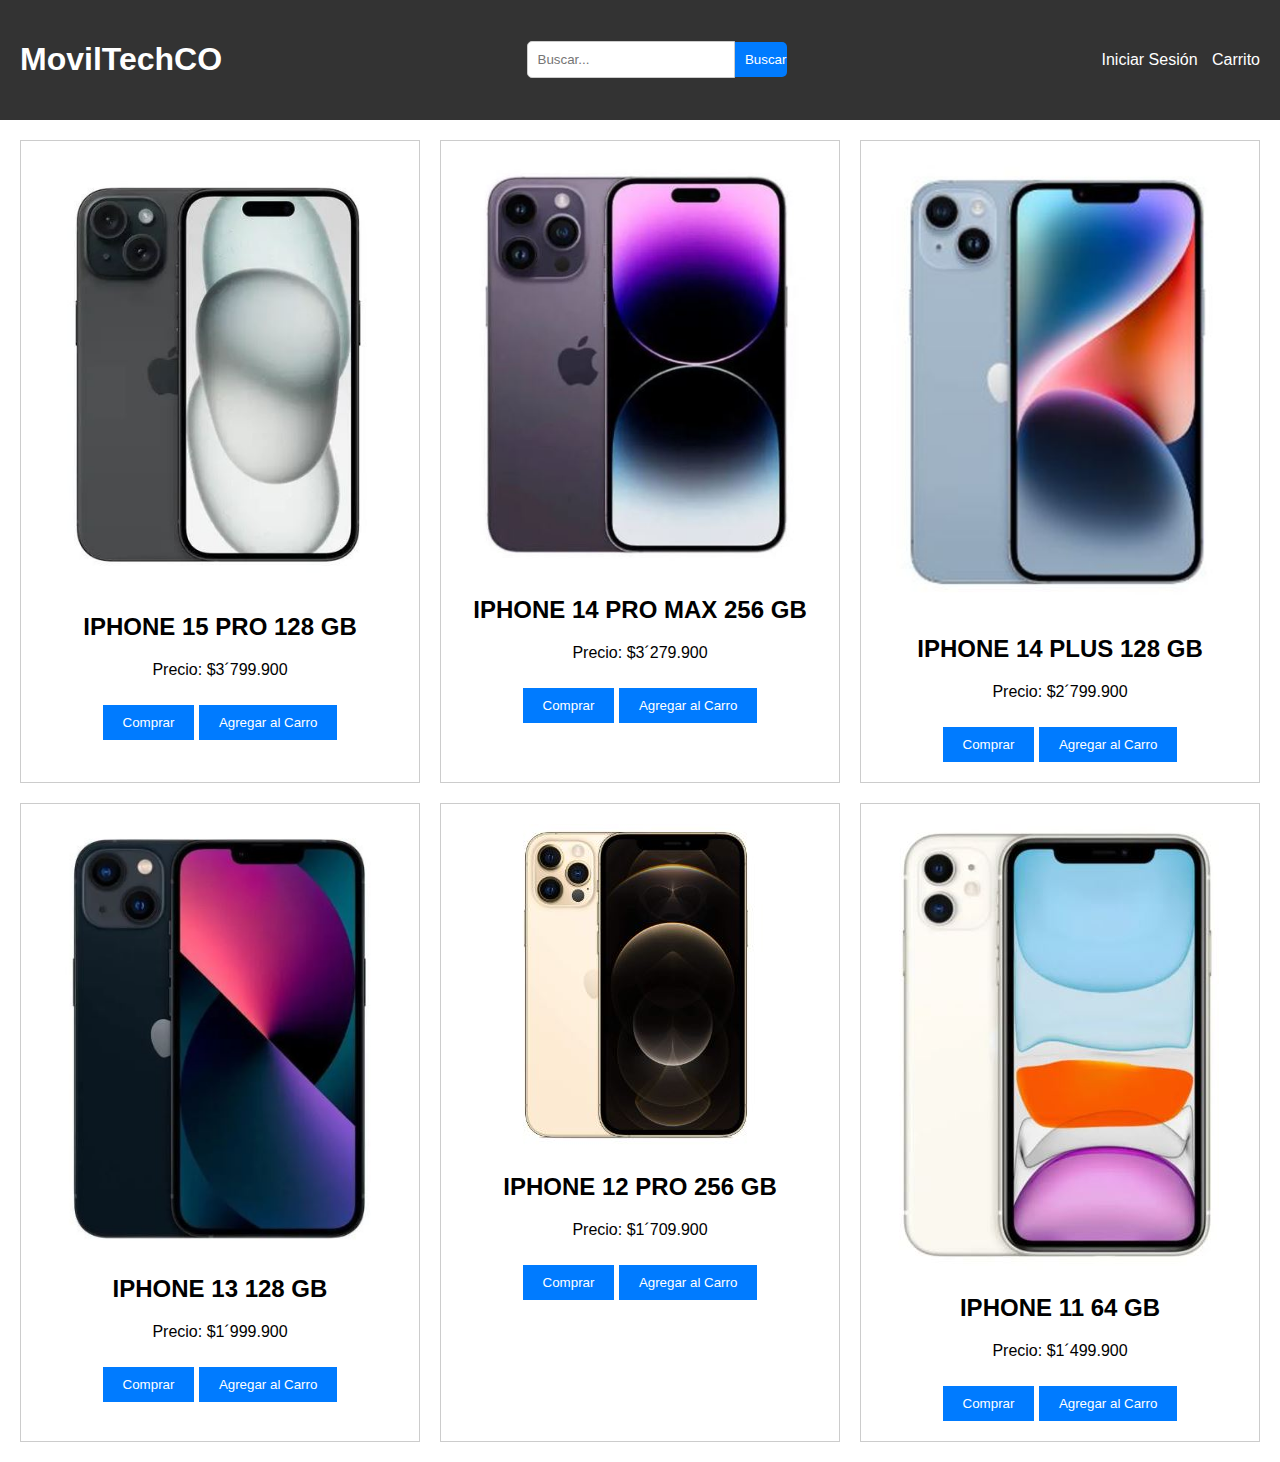
<file: Index.html>
<!DOCTYPE html>
<html lang="en">
<head>
  <meta charset="UTF-8">
  <meta name="viewport" content="width=device-width, initial-scale=1.0">
  <title>Catálogo de Celulares</title>
  <link rel="stylesheet" href="styles.css">
</head>
<body>
  <header>
    <h1>MovilTechCO</h1>
    <div class="search-container">
      <input type="text" placeholder="Buscar..." class="search-box">
      <button type="submit" class="search-button">Buscar</button>
    </div>
    <div class="user-actions">
      <a href="Isesion.html">Iniciar Sesión</a>
      <a href="#">Carrito</a>
    </div>
  </header>

  <div class="catalog-container">
    <div class="product">
      <img src="celular1.jpg" alt="IPhone 15 Pro">
      <h2>IPHONE 15 PRO 128 GB</h2>
      <p>Precio: $3´799.900</p>
      <button class="buy-button">Comprar</button>
      <button class="add-button">Agregar al Carro</button>
    </div>
    <div class="product">
      <img src="celular2.jpg" alt="IPhone 14 Pro Max">
      <h2>IPHONE 14 PRO MAX 256 GB</h2>
      <p>Precio: $3´279.900</p>
      <button class="buy-button">Comprar</button>
      <button class="add-button">Agregar al Carro</button>
    </div>
    <div class="product">
      <img src="celular3.jpg" alt="IPhone 14 Plus">
      <h2>IPHONE 14 PLUS 128 GB</h2>
      <p>Precio: $2´799.900</p>
      <button class="buy-button">Comprar</button>
      <button class="add-button">Agregar al Carro</button>
    </div>
    <div class="product">
      <img src="celular4.jpg" alt="IPhone 13">
      <h2>IPHONE 13 128 GB</h2>
      <p>Precio: $1´999.900</p>
      <button class="buy-button">Comprar</button>
      <button class="add-button">Agregar al Carro</button>
    </div>
    <div class="product">
      <img src="celular5.jpg" alt="IPhone 12 Pro">
      <h2>IPHONE 12 PRO 256 GB</h2>
      <p>Precio: $1´709.900</p>
      <button class="buy-button">Comprar</button>
      <button class="add-button">Agregar al Carro</button>
    </div>
    <div class="product">
      <img src="celular6.jpg" alt="IPhone 11">
      <h2>IPHONE 11 64 GB</h2>
      <p>Precio: $1´499.900</p>
      <button class="buy-button">Comprar</button>
      <button class="add-button">Agregar al Carro</button>
    </div>
  </div>
</body>
</html>
</file>
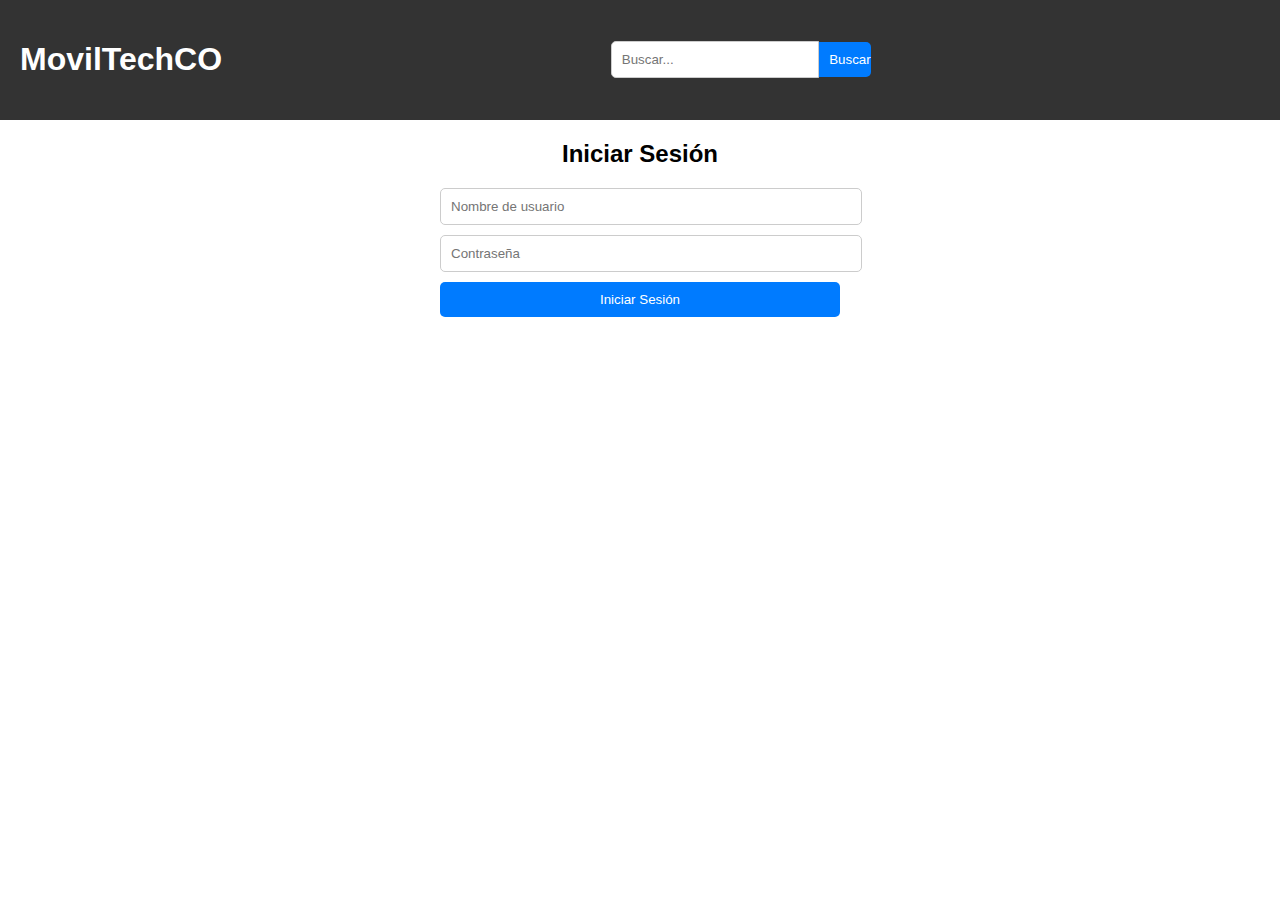
<file: Isesion.html>
<!DOCTYPE html>
<html lang="en">
<head>
  <meta charset="UTF-8">
  <meta name="viewport" content="width=device-width, initial-scale=1.0">
  <title>Iniciar Sesión - MovilTechCO</title>
  <link rel="stylesheet" href="styIsesion.css">
</head>
<body>
  <header>
    <h1 href="Index.html">MovilTechCO</h1>
    <div class="search-container">
      <input type="text" placeholder="Buscar..." class="search-box">
      <button type="submit" class="search-button">Buscar</button>
    </div>
  </header>

  <div class="login-container">
    <h2>Iniciar Sesión</h2>
    <form action="#" method="post">
      <input type="text" placeholder="Nombre de usuario" class="login-input">
      <input type="password" placeholder="Contraseña" class="login-input">
      <button type="submit" class="login-button">Iniciar Sesión</button>
    </form>
  </div>

  <div class="catalog-container">
  </div>
</body>
</html>
</file>
<file: styles.css>
body {
  font-family: Arial, sans-serif;
  margin: 0;
  padding: 0;
}

.search-container {
  display: flex;
  align-items: center;
  max-width: 400px;
  margin: 0 auto;
}

.search-box {
  width: 80%;
  padding: 10px;
  border: 1px solid #ccc;
  border-radius: 5px 0 0 5px;
  outline: none;
}

.search-button {
  width: 20%;
  padding: 10px;
  background-color: #007bff;
  color: #fff;
  border: none;
  border-radius: 0 5px 5px 0;
  cursor: pointer;
  outline: none;
}

.search-button:hover {
  background-color: #0056b3;
}

header {
  background-color: #333;
  color: #fff;
  padding: 20px;
  display: flex;
  justify-content: space-between;
  align-items: center;
}

.catalog-container {
  display: grid;
  grid-template-columns: repeat(3, 1fr);
  gap: 20px;
  padding: 20px;
}

.product {
  border: 1px solid #ccc;
  padding: 20px;
  text-align: center;
}

.product img {
  max-width: 100%;
  height: auto;
}

.buy-button {
  background-color: #007bff;
  color: #fff;
  border: none;
  padding: 10px 20px;
  cursor: pointer;
  margin-top: 10px;
}

.buy-button:hover {
  background-color: #0056b3;
}

.add-button {
  background-color: #007bff;
  color: #fff;
  border: none;
  padding: 10px 20px;
  cursor: pointer;
  margin-top: 10px;
}

.add-button:hover {
  background-color: #0056b3;
}

.user-actions a {
  color: #fff;
  text-decoration: none;
  margin-left: 10px;
}
</file>
<file: styIsesion.css>
body {
  font-family: Arial, sans-serif;
  margin: 0;
  padding: 0;
}

.search-container {
  display: flex;
  align-items: center;
  max-width: 400px;
  margin: 0 auto;
}

.search-box {
  width: 80%;
  padding: 10px;
  border: 1px solid #ccc;
  border-radius: 5px 0 0 5px;
  outline: none;
}

.search-button {
  width: 20%;
  padding: 10px;
  background-color: #007bff;
  color: #fff;
  border: none;
  border-radius: 0 5px 5px 0;
  cursor: pointer;
  outline: none;
}

.search-button:hover {
  background-color: #0056b3;
}

header {
  background-color: #333;
  color: #fff;
  padding: 20px;
  display: flex;
  justify-content: space-between;
  align-items: center;
}

.user-actions a {
  color: #fff;
  text-decoration: none;
  margin-left: 10px;
}

body {
    font-family: Arial, sans-serif;
    margin: 0;
    padding: 0;
  }
  
  .login-container {
    max-width: 400px;
    margin: 0 auto;
    text-align: center;
  }
  
  .login-container h2 {
    margin-bottom: 20px;
  }
  
  .login-input {
    width: 100%;
    margin-bottom: 10px;
    padding: 10px;
    border: 1px solid #ccc;
    border-radius: 5px;
  }
  
  .login-button {
    width: 100%;
    padding: 10px;
    background-color: #007bff;
    color: #fff;
    border: none;
    border-radius: 5px;
    cursor: pointer;
  }
  
  .login-button:hover {
    background-color: #0056b3;
  }
</file>
